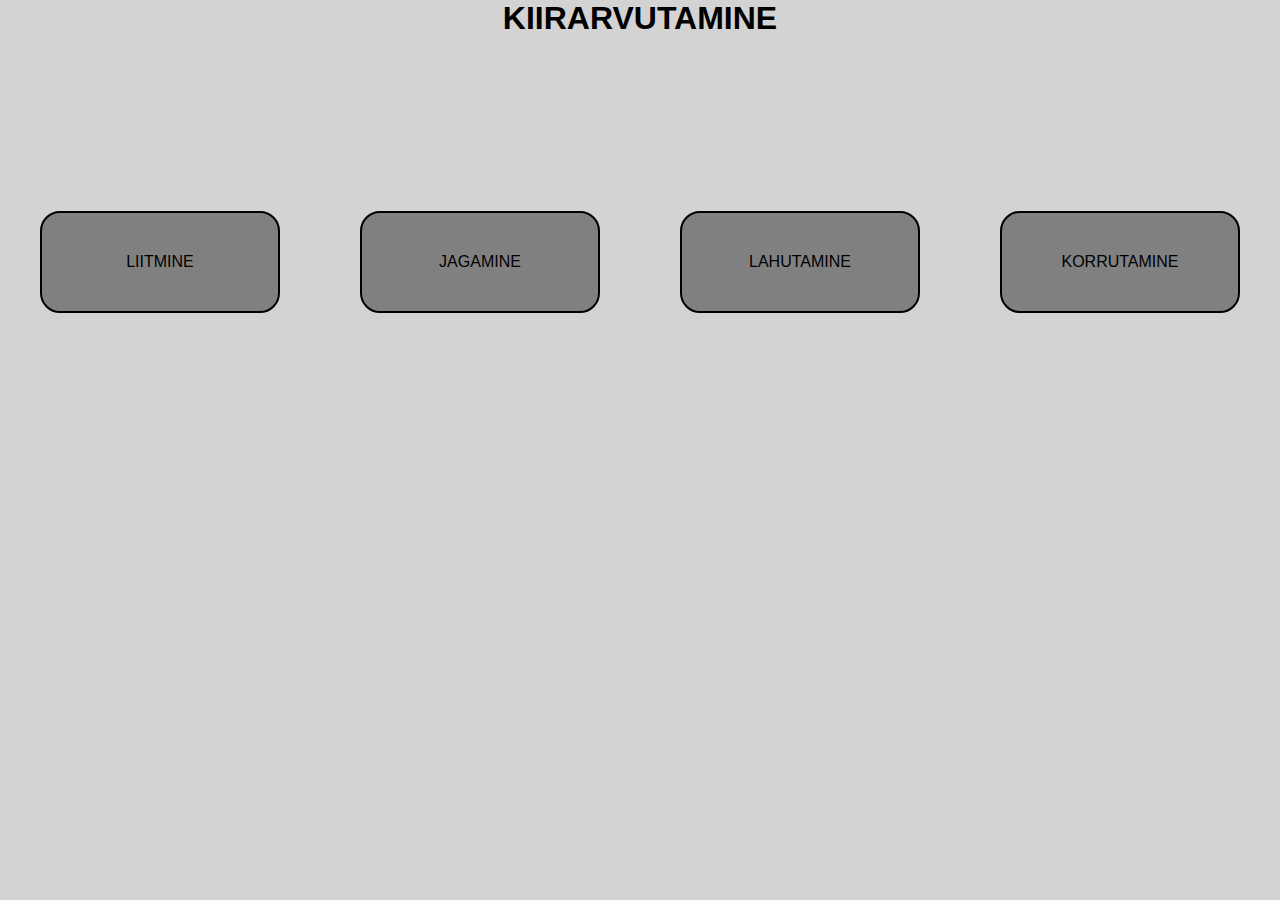
<file: index.html>
<!doctype html>
<html lang="ee">
<head>
    <meta charset="UTF-8">
    <meta name="viewport"
          content="width=device-width, user-scalable=no, initial-scale=1.0, maximum-scale=1.0, minimum-scale=1.0">
    <meta http-equiv="X-UA-Compatible" content="ie=edge">
    <link rel="stylesheet" href="style.css">
    <title>ARVUTAMINE</title>
</head>
<body>
    <h1>KIIRARVUTAMINE</h1>

    <div class="nupud">
        <a id="liitmine" href="liitmine/liitmine.html" class="hero-btn">LIITMINE</a>
        <a id="jagamine" href="jagamine/jagamine.html" class="hero-btn">JAGAMINE</a>
        <a id="lahutamine" href="lahutamine/lahutamine.html" class="hero-btn">LAHUTAMINE</a>
        <a id="korrutamine" href="korrutamine/korrutamine.html" class="hero-btn">KORRUTAMINE</a>
    </div>

</body>
</html>
</file>
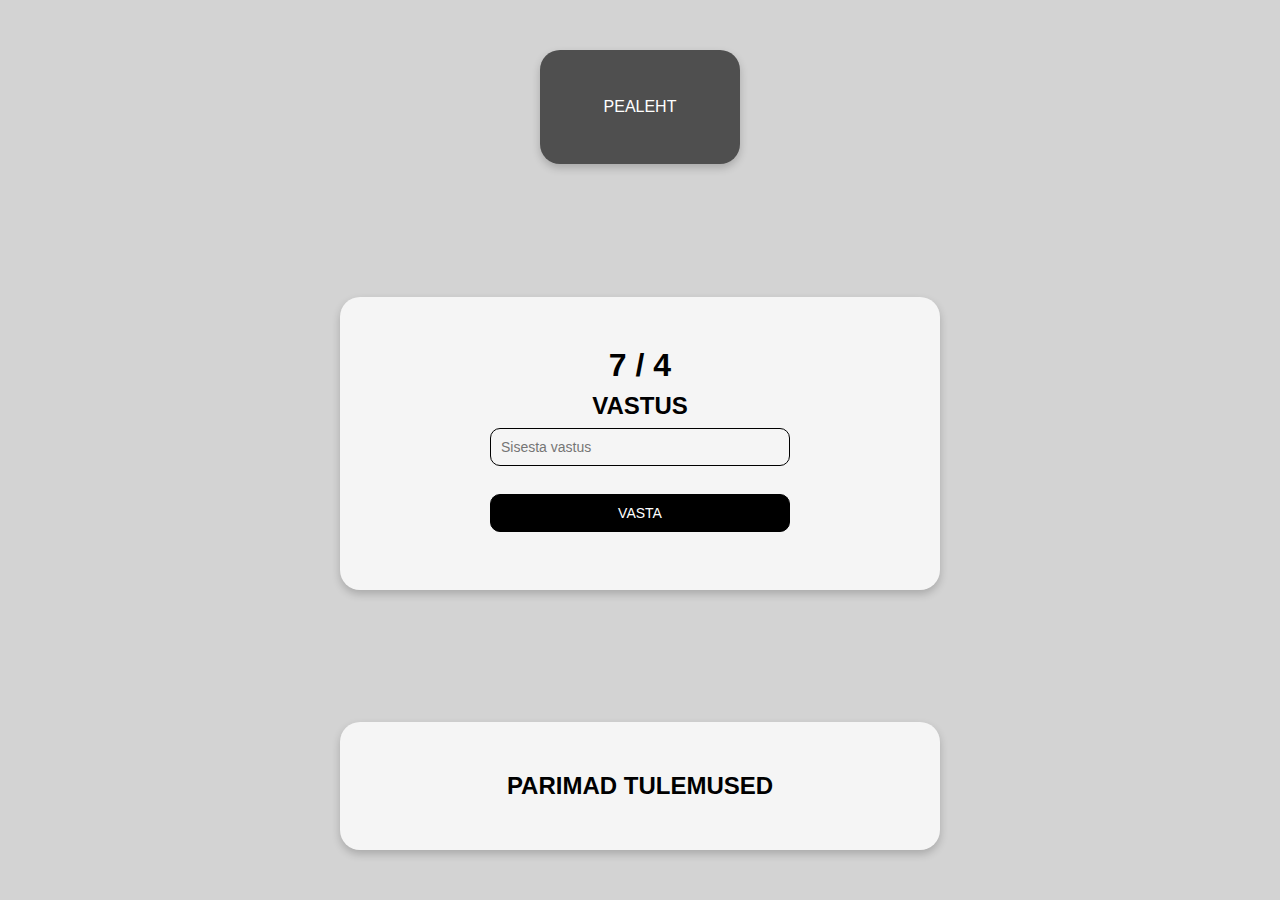
<file: jagamine/jagamine.html>
<!doctype html>
<html lang="ee">
<head>
    <meta charset="UTF-8">
    <meta name="viewport"
          content="width=device-width, user-scalable=no, initial-scale=1.0, maximum-scale=1.0, minimum-scale=1.0">
    <meta http-equiv="X-UA-Compatible" content="ie=edge">
    <link rel="stylesheet" href="../style.css">
    <script src="../jagamine/script.js" defer></script>
    <title>Document</title>
</head>
<body>
    <section>
        <a href="../index.html" class="pealeht">PEALEHT</a>
        <div id="box">
            <h1 id="vastused"></h1>
            <h2>
                VASTUS
            </h2>
            <input type="number" id="pizda" placeholder="Sisesta vastus"/>
            <button onclick="saaVastus()">VASTA</button>
            <div id="useroutput"></div>
        </div>
        <div id="leaderboard">
            <h2>
                PARIMAD TULEMUSED
            </h2>
        </div>
    </section>
</body>
</html>
</file>
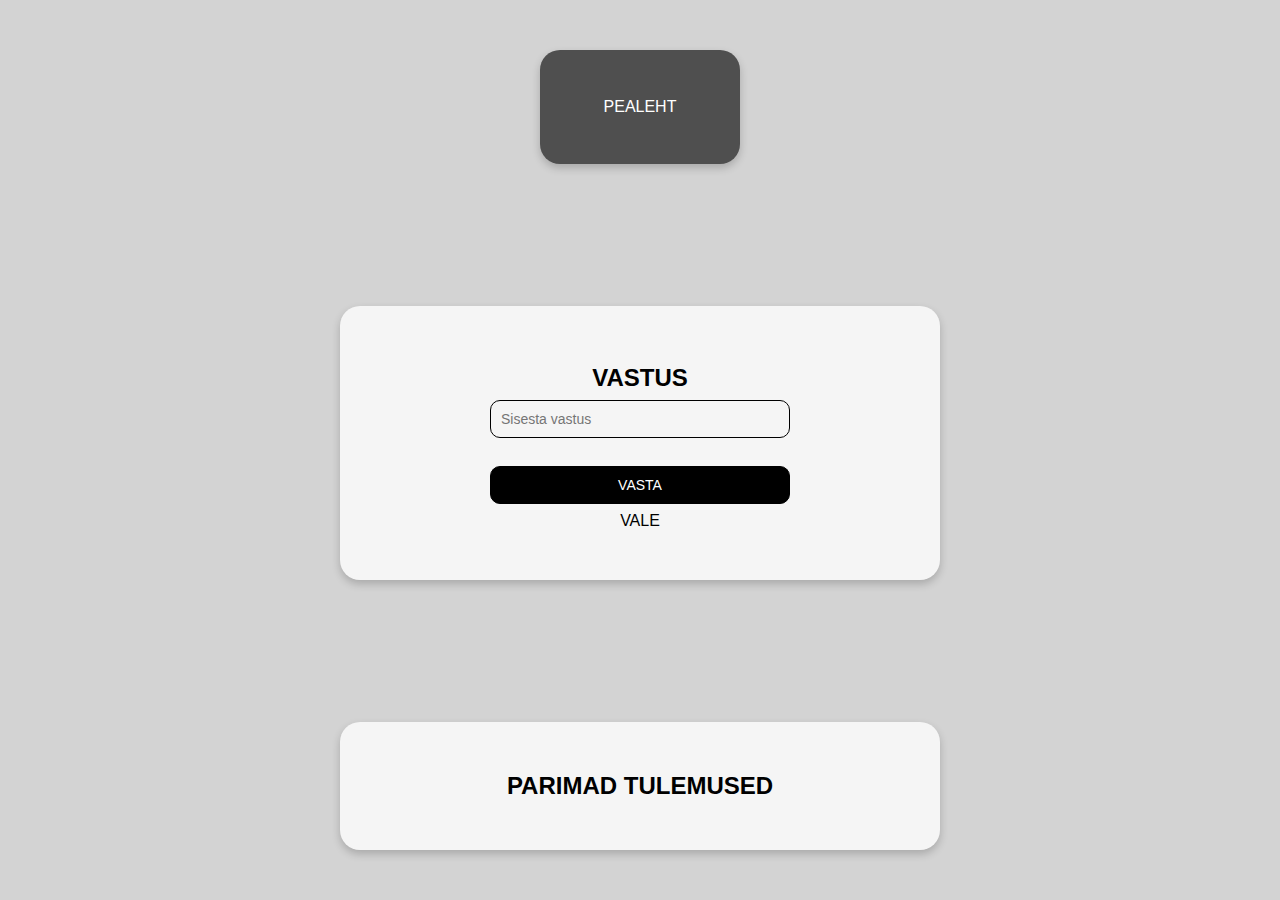
<file: korrutamine/korrutamine.html>
<!doctype html>
<html lang="ee">
<head>
    <meta charset="UTF-8">
    <meta name="viewport"
          content="width=device-width, user-scalable=no, initial-scale=1.0, maximum-scale=1.0, minimum-scale=1.0">
    <meta http-equiv="X-UA-Compatible" content="ie=edge">
    <script src="../korrutamine/script.js" defer></script>
    <link rel="stylesheet" href="../style.css">
    <title>Document</title>
</head>
<body>
    <section>
        <a href="../index.html" class="pealeht">PEALEHT</a>
        <div id="box">
            <h1 id="vastused"></h1>
            <h2>
                VASTUS
            </h2>
            <input type="number" id="pizda" placeholder="Sisesta vastus"/>
            <button onclick="saaVastus()">VASTA</button>
            <div id="useroutput"></div>
        </div>
        <div id="leaderboard">
            <h2>
                PARIMAD TULEMUSED
            </h2>
        </div>
    </section>
</body>
</html>
</file>
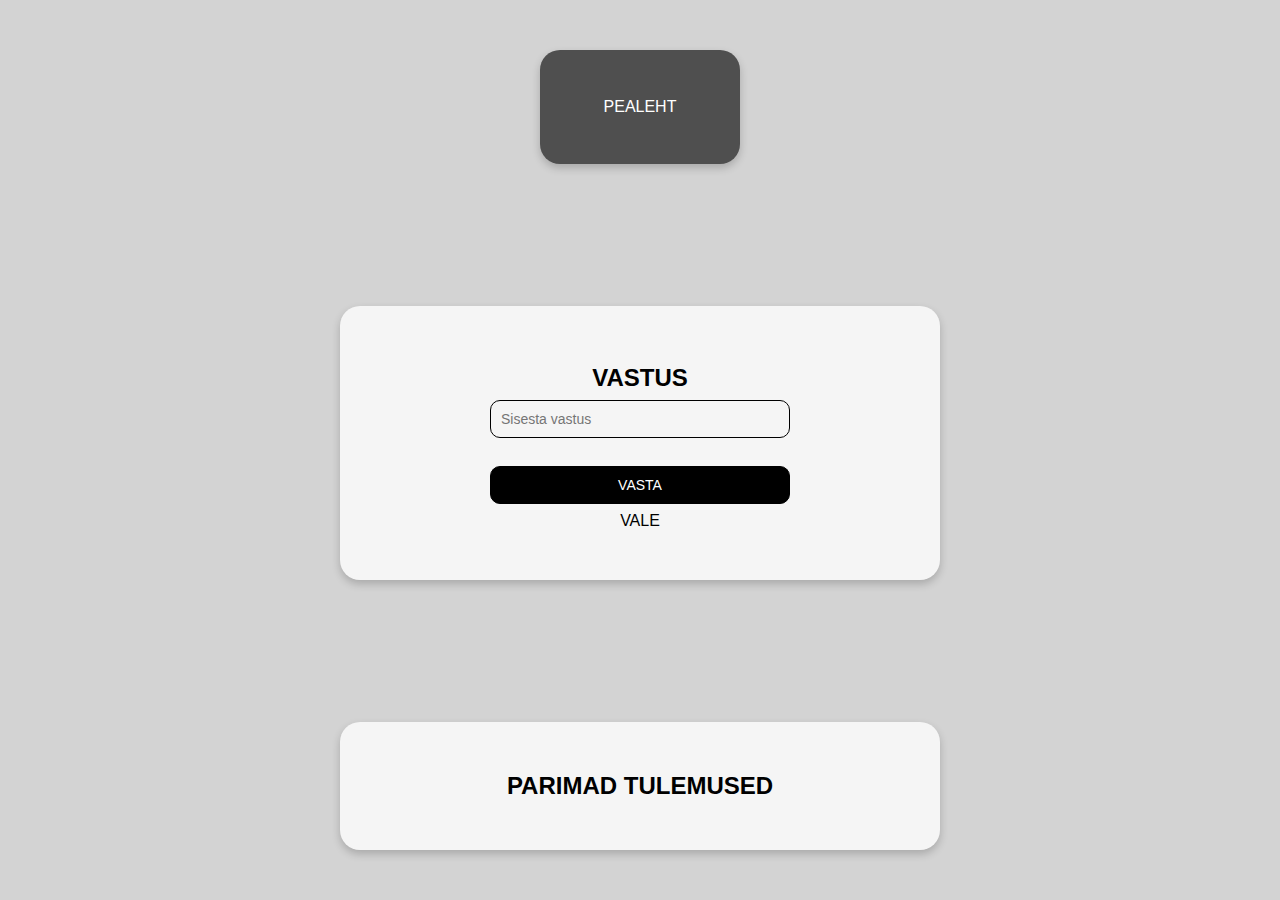
<file: lahutamine/lahutamine.html>
<!doctype html>
<html lang="ee">
<head>
    <meta charset="UTF-8">
    <meta name="viewport"
          content="width=device-width, user-scalable=no, initial-scale=1.0, maximum-scale=1.0, minimum-scale=1.0">
    <meta http-equiv="X-UA-Compatible" content="ie=edge">
    <script src="../lahutamine/script.js" defer></script>
    <link rel="stylesheet" href="../style.css">
    <title>Document</title>
</head>
<body>
    <section>
        <a href="../index.html" class="pealeht">PEALEHT</a>
        <div id="box">
            <h1 id="vastused"></h1>
            <h2>
                VASTUS
            </h2>
            <input type="number" id="pizda" placeholder="Sisesta vastus"/>
            <button onclick="saaVastus()">VASTA</button>
            <div id="useroutput"></div>
        </div>
        <div id="leaderboard">
            <h2>
                PARIMAD TULEMUSED
            </h2>
        </div>
    </section>
</body>
</html>
</file>
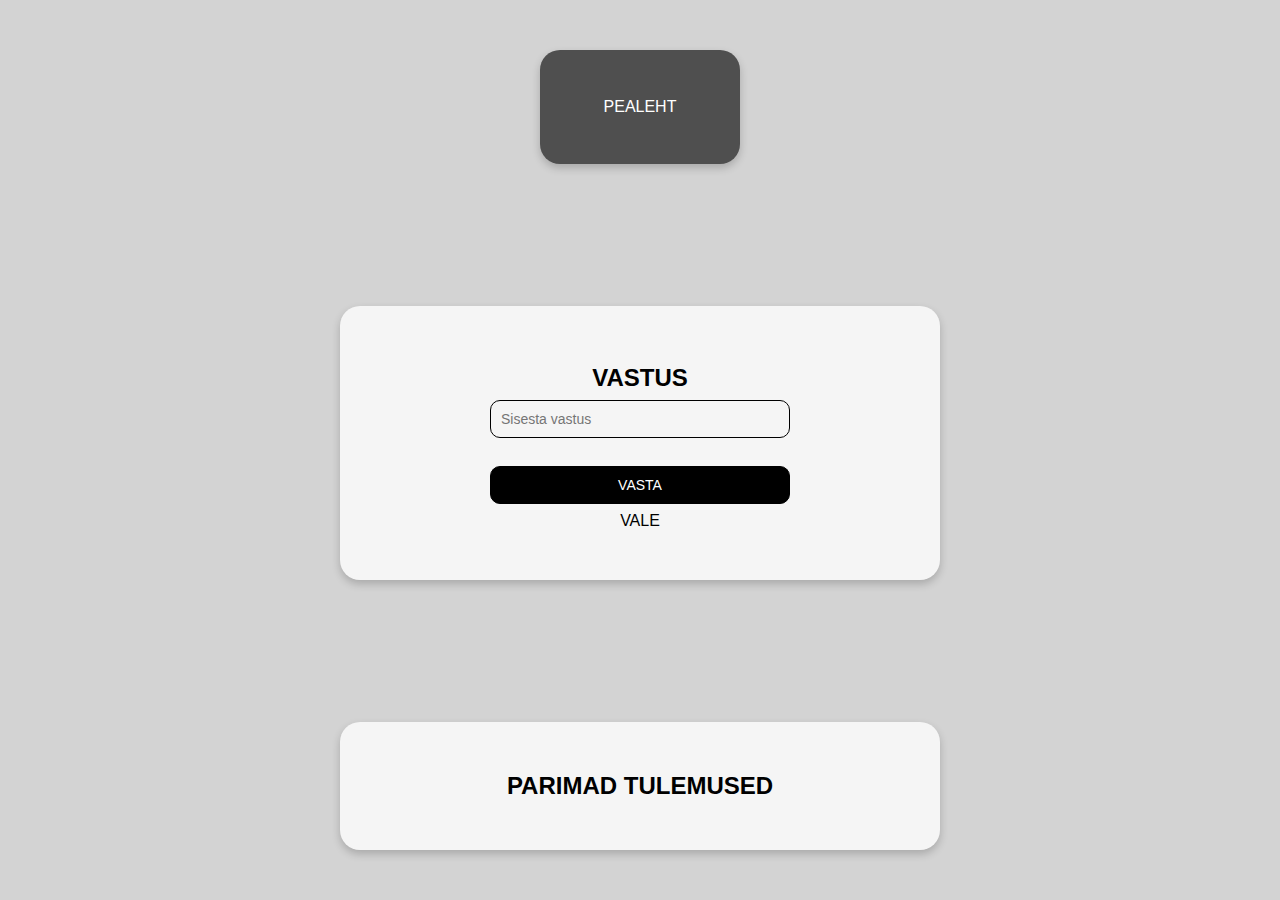
<file: liitmine/liitmine.html>
<!doctype html>
<html lang="ee">
<head>
    <meta charset="UTF-8">
    <meta name="viewport"
          content="width=device-width, user-scalable=no, initial-scale=1.0, maximum-scale=1.0, minimum-scale=1.0">
    <meta http-equiv="X-UA-Compatible" content="ie=edge">
    <script src="script.js" defer></script>
    <link rel="stylesheet" href="../style.css">
    <title>Document</title>
</head>
<body>
    <section>
        <a href="../index.html" class="pealeht">PEALEHT</a>
        <div id="box">
            <h1 id="vastused"></h1>
            <h2>
                VASTUS
            </h2>
            <input type="number" id="pizda" placeholder="Sisesta vastus"/>
            <button onclick="saaVastus()">VASTA</button>
            <div id="useroutput"></div>
        </div>
        <div id="leaderboard">
            <h2>
                PARIMAD TULEMUSED
            </h2>
        </div>
    </section>
</body>
</html>
</file>
<file: style.css>
*{
    margin: 0;
    padding: 0;
    box-sizing: border-box;
}

body{
    background-color: lightgray;
    font-family: sans-serif;
}

h1{
    text-align: center;
    justify-content: center;
    color: black;
}

.nupud{
    display: flex;
    align-items: center;
    justify-content: center;
    height: 50vh;
}

.pealeht{
    max-width: 200px;
    width: 100%;
    padding: 3rem;
    background-color: #4f4f4f;
    color: white;
    border-radius: 20px;
    text-align: center;
    box-shadow: 0 4px 8px rgba(0, 0, 0, 0.2);
    text-decoration: none;
    transition: .3s;
}
.pealeht:hover{
    background-color: #3f3f3f;
    scale: 1.05;
}

.hero-btn{
    display: inline-block;
    text-decoration: none;
    color: black;
    border: 2px solid black;
    padding: 40px;
    font-family: sans-serif;
    font-size: 16px;
    margin: auto;
    width: 240px;
    text-align: center;
    background-color: grey;
    border-radius: 20px;
    transition: .3s;
}
.hero-btn:hover{
    background-color: #3f3f3f;
    scale: 1.05;
}

section{
    display: flex;
    justify-content: space-between;
    align-items: center;
    flex: 1;
    flex-direction: column;
    padding: 50px;
    height: 100vh;
}

#box{
    max-width: 600px;
    width: 100%;
    padding: 50px;
    background-color: #f5f5f5;
    border-radius: 20px;
    box-shadow: 0 4px 8px rgba(0, 0, 0, 0.2);
    display: flex;
    justify-content: center;
    align-items: center;
    flex-direction: column;
    gap: 0.5rem;
}

#box input{
    margin-bottom: 20px;
    padding: 10px;
    border: 1px solid #000;
    border-radius: 10px;
    max-width: 300px;
    width: 100%;
    font-size: 14px;
    background: transparent;
}

#box button{
    padding: 10px;
    border: 1px solid #000;
    border-radius: 10px;
    max-width: 300px;
    width: 100%;
    font-size: 14px;
    background-color: #000;
    color: #fff;
    cursor: pointer;
    transition: .3s;
}
#box button:hover{
    background-color: #333;
    scale: 1.05;
}

#leaderboard{
    max-width: 600px;
    width: 100%;
    padding: 50px;
    background-color: #f5f5f5;
    border-radius: 20px;
    box-shadow: 0 4px 8px rgba(0, 0, 0, 0.2);
    display: flex;
    justify-content: center;
    align-items: center;
    flex-direction: column;
    gap: 0.5rem;
}
</file>
